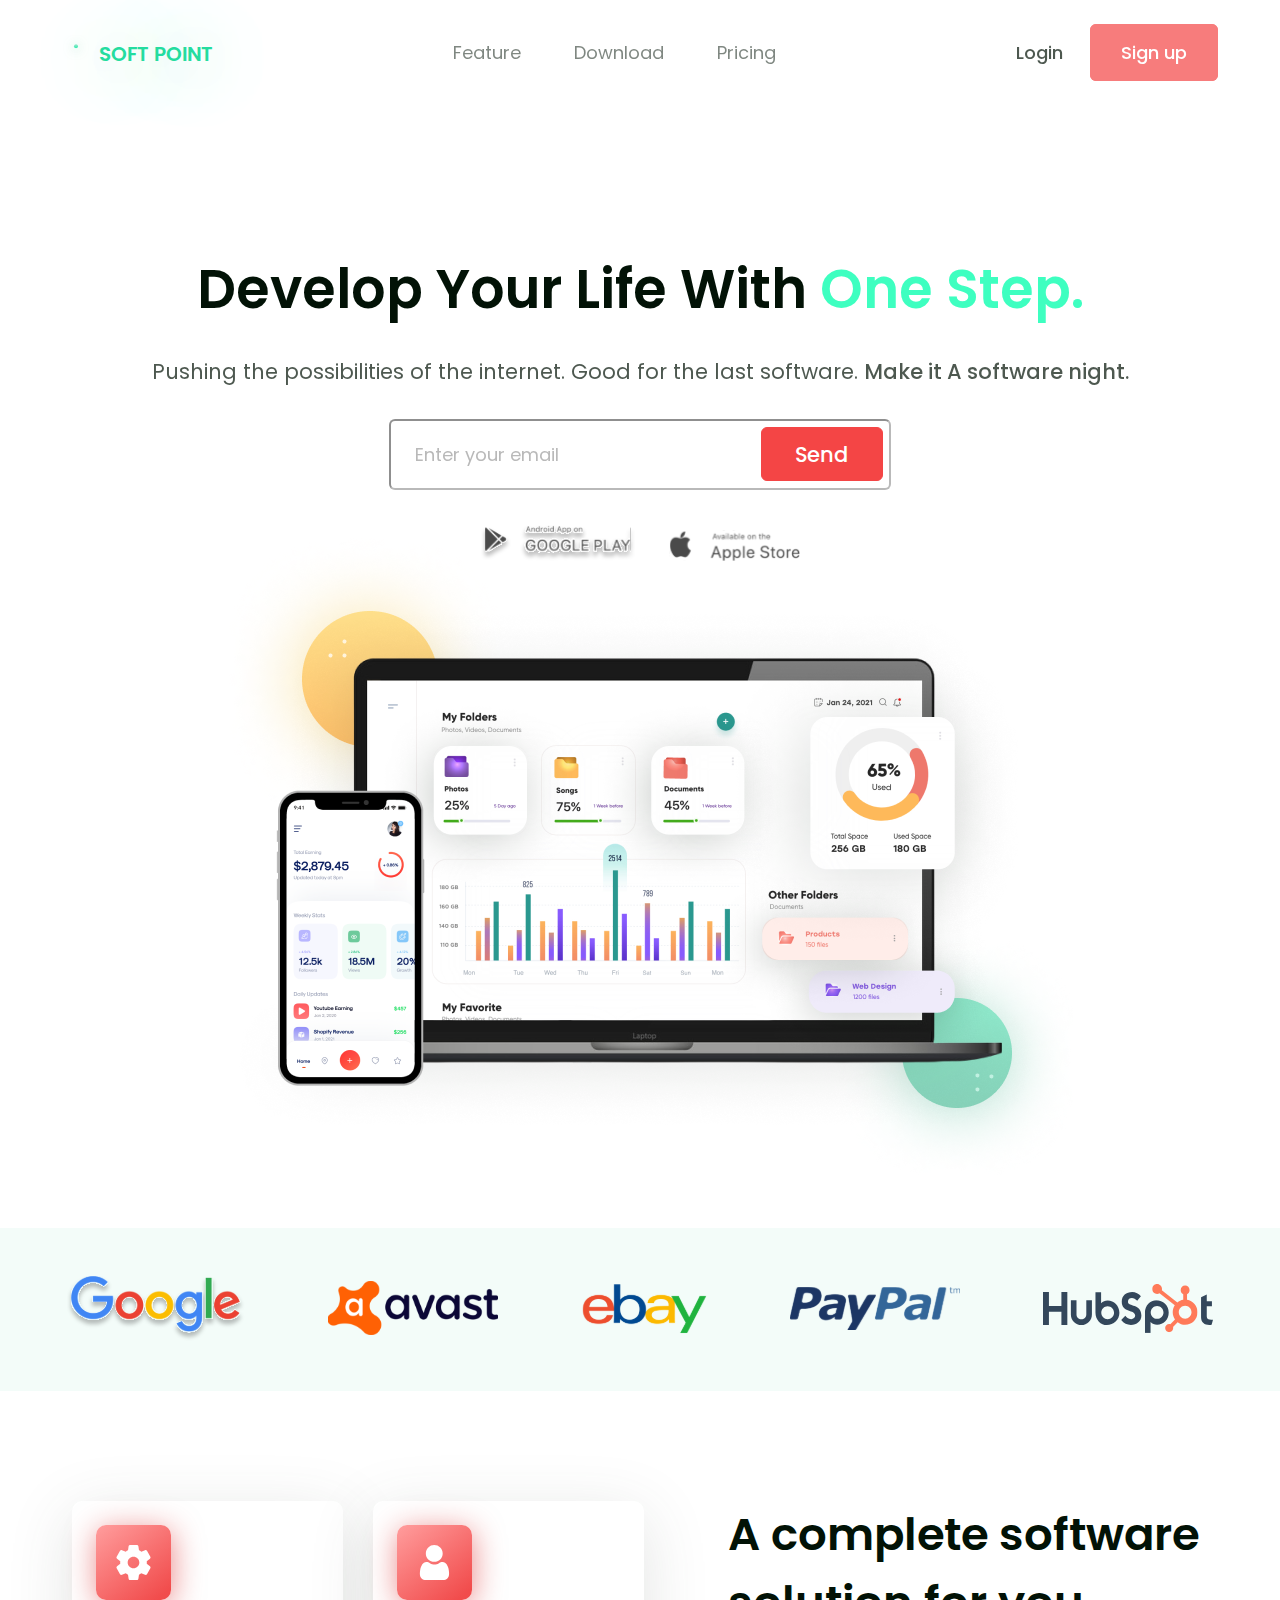
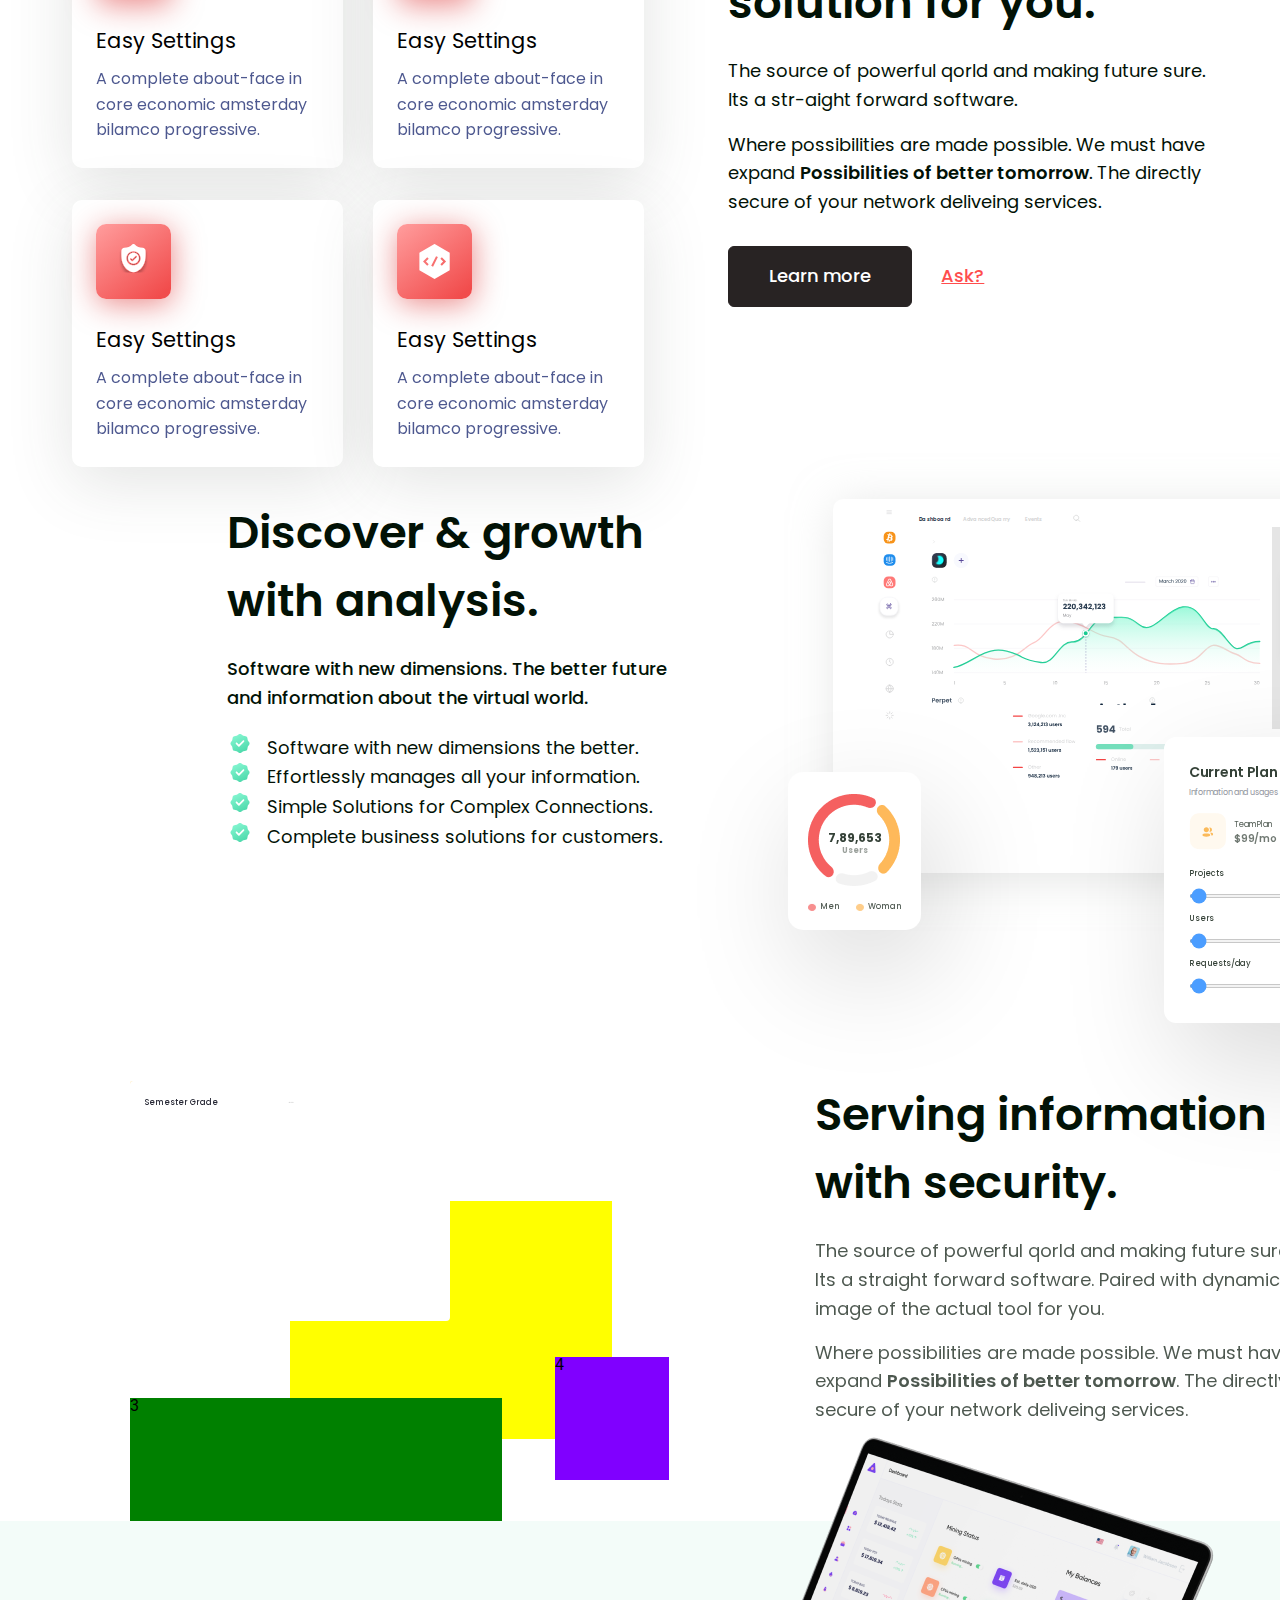
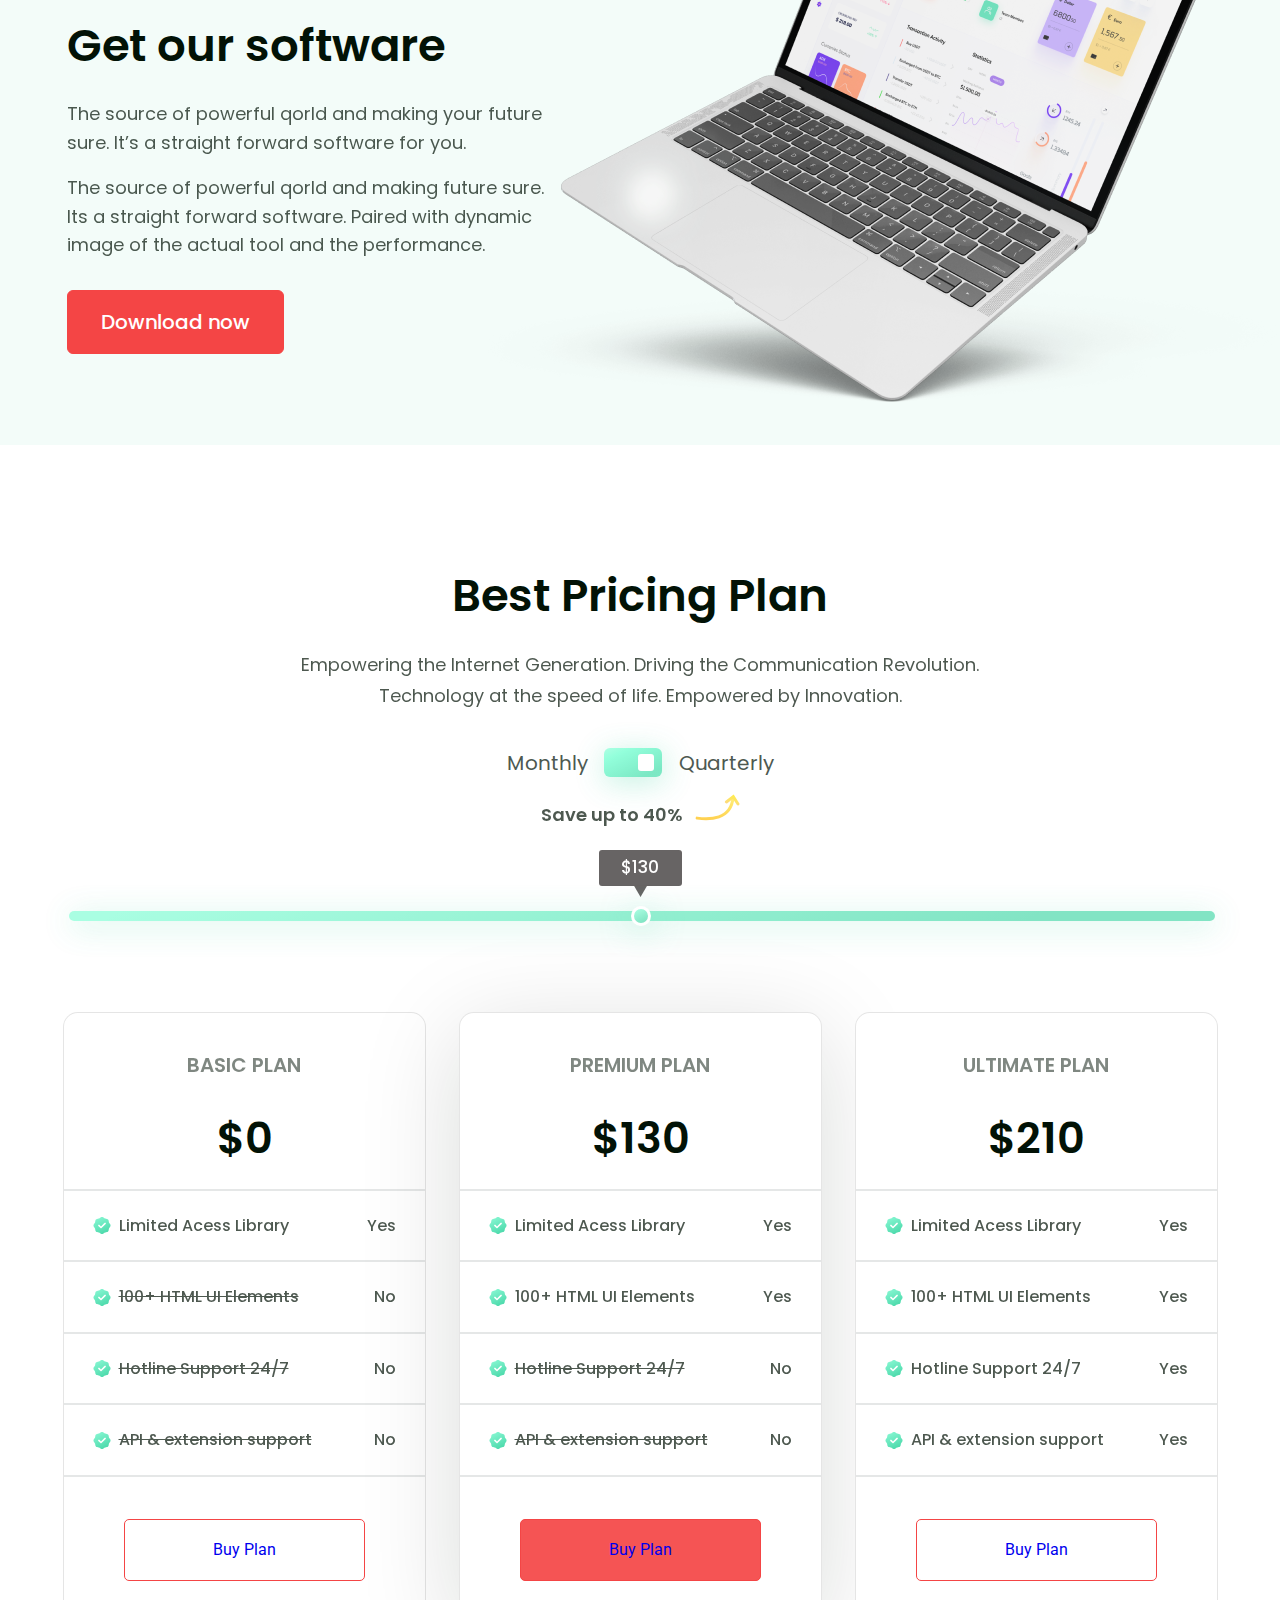
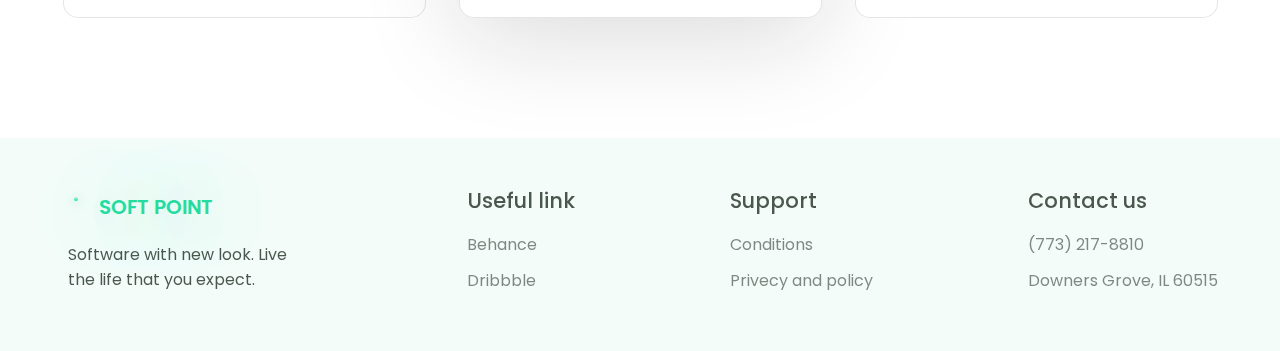
<file: index.html>
<!DOCTYPE html>
<html lang="en">

<head>
    <meta charset="UTF-8">
    <meta http-equiv="X-UA-Compatible" content="IE=edge">
    <meta name="viewport" content="width=device-width, initial-scale=1.0">
    <title>Soft-Point</title>
    <link rel="preconnect" href="https://fonts.googleapis.com">
    <link rel="preconnect" href="https://fonts.gstatic.com" crossorigin>
    <link
        href="https://fonts.googleapis.com/css2?family=Poppins:wght@400;500;600;700&family=Roboto:wght@400;700&display=swap"
        rel="stylesheet">
    <link rel="stylesheet" href="./scss/style.css">
</head>

<body>
    <div class="wrapper">
        <header>
            <div class="header-content center">
                <div class="logo">
                    <img src="./images/logo.svg" alt="logo">
                    <span>SOFT POINT</span>

                </div>
                <nav>
                    <ul class="menu">
                        <li><a href="#">Feature</a></li>
                        <li><a href="#">Download</a></li>
                        <li><a href="#">Pricing</a></li>
                        <li class="burger"><span>X</span></li>
                    </ul>
                </nav>
                <div class="login">
                    <a href="#" class="login">Login</a>
                    <a class="sign" href="#">Sign up</a>
                </div>
            </div>
        </header>
        <section>
            <div class="develop center1">
                <div class="develop-left">
                    <h1>Develop Your Life With <span class="one">One Step.</span></h1>
                    <p>Pushing the possibilities of the internet. Good for
                        the last software. <span class="two">Make it A software night.</span></p>
                    <form>
                        <input name="s" placeholder="Enter your email" type="text">
                        <button type="submit">Send</button>
                    </form>
                    <div class="google-apple">
                        <a class="google-left" href="#"><img src="./images/section-develop-google.svg" alt="google"></a>
                        <a class="apple-right" href="#"><img src="./images/section-develop-apple.svg" alt="apple"></a>
                    </div>
                </div>
                <div class="develop-right">

                    <img class="phone" src="./images/section2-phone.png" alt="">
                    <img class="laptop" src="./images/section2-laptop-image.png" alt="laptop">
                    <img class="eclipse-small-top" src="images/section2-eclipce-small-top.png" alt="eclipce-small-top">
                    <img class="corp" src="./images/section2-corp-phone.png" alt="corp">
                    <img class="eclipse-top" src="images/section2-eclipce-top.png" alt="eclipce-top">
                    <img class="eclipse-small-top2" src="images/section2-eclipce-small-top.png" alt="eclipce-small-top">

                    <img class="eclipse-bottom" src="images/secton2-llipse-bottom.png" alt="eclipce-bottom">
                    <img class="eclipse-small-top3" src="images/section2-eclipce-small-top.png" alt="eclipce-small-top">
                    <img class="eclipse-small-bottom" src="images/setion2-ellipse-small-bottom.png"
                        alt="eclipce-small-bottom">
                    <img class="eclipse-small-bottom1" src="images/setion2-ellipse-small-bottom.png"
                        alt="eclipce-small-bottom">
                    <img class="eclipse-small-bottom2" src="images/setion2-ellipse-small-bottom.png"
                        alt="eclipce-small-bottom">
                    <img class="eclipse-small-bottom3" src="images/setion2-ellipse-small-bottom.png"
                        alt="eclipce-small-bottom">



                </div>
            </div>
        </section>
        <section class="google-bg ">
            <ul class="google center3">
                <li><a href="#"><img src="./images/google-2015-logo-1.svg" alt="google"></a></li>
                <li><a href="#"><img src="./images/avast-software-logo-2016-1.svg" alt="avast"></a></li>
                <li><a href="#"><img src="./images/pngegg-1.svg" alt="ebay"></a></li>
                <li><a href="#"><img src="./images/paypal-logo-1.svg" alt="paypal"></a></li>
                <li><a href="#"><img src="./images/home-logo-1.svg" alt="hubstop"></a></li>
            </ul>

        </section>
        <section class="software center3">
            <div class="software-left">
                <div class="icon">
                    <div class="img">
                        <img src="./images/soft1.svg" alt="soft1" class="soft-icon">
                    </div>
                    <h3 class="icon-name">Easy Settings</h3>
                    <p class="icon-text">A complete about-face in
                        core economic amsterday bilamco progressive.</p>
                </div>
                <div class="icon">
                    <div class="img">
                        <img src="./images/soft2.svg" alt="soft2" class="soft-icon">
                    </div>
                    <h3 class="icon-name">Easy Settings</h3>
                    <p class="icon-text">A complete about-face in
                        core economic amsterday bilamco progressive.</p>
                </div>
                <div class="icon">
                    <div class="img">
                        <img src="./images/soft3.svg" alt="soft3" class="soft-icon">
                    </div>
                    <h3 class="icon-name">Easy Settings</h3>
                    <p class="icon-text">A complete about-face in
                        core economic amsterday bilamco progressive.</p>
                </div>
                <div class="icon">
                    <div class="img">
                        <img src="./images/soft4.svg" alt="soft4" class="soft-icon">
                    </div>
                    <h3 class="icon-name">Easy Settings</h3>
                    <p class="icon-text">A complete about-face in
                        core economic amsterday bilamco progressive.</p>
                </div>
            </div>
            <div class="software-right">
                <h3 class="title">A complete software solution for you.</h3>
                <p>The source of powerful qorld and making future sure. Its a str-aight forward software.</p>
                <br>
                <p>Where possibilities are made possible. We must have expand <span>Possibilities of better
                        tomorrow</span>. The
                    directly secure of your network deliveing services.</p>
                <div class="btn-soft">
                    <button class="btn1">Learn more</button>
                    <a href="#" class="ask">Ask?</a>
                </div>

            </div>
        </section>
        <section class="discover center-descover">
            <div class="discover-cont-left">
                <h3 class="cont-name">Discover & growth with analysis.</h3>
                <h4 class="descr">Software with new dimensions. The better future
                    and information about the virtual world.
                </h4>
                <ul class="desc-ul">
                    <li>Software with new dimensions the better.</li>
                    <li>Effortlessly manages all your information.</li>
                    <li>Simple Solutions for Complex Connections.</li>
                    <li>Complete business solutions for customers.</li>
                </ul>
            </div>
            <div class="discover-cont-right">
                <div class="one">
                    <img src="./images/discover-one-menu.svg" alt="menu">
                    <img src="./images/discover-one-2.svg" alt="one-2">
                    <img src="./images/discover-one-3.svg" alt="one-3">
                    <img src="./images/discover-one-4.svg" alt="one-4">
                    <img src="./images/discover-one-5svg.svg" alt="one-5">
                    <img src="./images/discover-one-6.svg" alt="one-6">
                    <img src="./images/discover-one-7.svg" alt="one-7">
                    <img src="./images/discover-one-8.svg" alt="one-8">
                    <img src="./images/discover-one-9.svg" alt="one-9">
                </div>
                <nav class="two">
                    <ul class="naw-left">
                        <li class="activ">Dashboard</li>
                        <li>Advanced Quarry</li>
                        <li>Events</li>
                        <li><img src="./images/search.svg" alt="search"></li>
                    </ul>
                    <ul class="naw-right">
                        <li>Bessie Cooper</li>
                        <li><img src="./images/discover-avatar.svg" alt="avatar"></li>
                        <li><img src="./images/discover-g.svg" alt="g"></li>
                        <li><img src="./images/discover-moon.svg" alt="night"></li>
                    </ul>

                </nav>
                <div class="three">
                    <img src="./images/discover-cont-right-three.svg" alt="three" class="three">
                    <!-- <img src="./images/discover-cont-right-three--.svg" alt="-">
                    <div class="three-one">
                        <img class="moon" src="./images/discover-cont-right-three-moon.svg" alt="moon">
                        <img class="plus" src="./images/discover-cont-right-three-plus.svg" alt="plus">
                    </div>
                    <div class="three-two">
                        <img src="./images/discover-cont-right-three-watch.svg" alt="watch">
                        <div class="three-two-right">
                            <img src="./images/discover-cont-right-three-line.svg" alt="line" class="line">
                            <div class="center">
                                <p>March 2020</p>
                                <img src="./images/discover-cont-right-three-calendar.svg" alt="calendar"
                                    class="calendar">
                                <img src="./images/discover-cont-right-three-point.svg" alt="point" class="point">
                            </div>
                        </div>
                    </div> -->
                </div>
                <div class="four aside-right">
                    <img src="./images/discover-cont-right-four-!.svg" alt="" class="yes">
                    <div class="four-two">
                        <img src="./images/discover-cont-right-four-link.svg" alt="link">
                        <p>Social Trading Platform</p>
                    </div>
                    <div class="four-content">
                        <div class="f-c">
                            <img src="./images/discover-cont-right-four-google.svg" alt="google">
                            <div class="p">
                                <p class="grey">Stock trading</p>
                                <p class="black">Google</p>
                            </div>
                        </div>
                        <!-- <br class="br"> -->
                        <div class="f-c">
                            <img src="./images/discover-cont-right-four-f.svg" alt="f">
                            <div class="p">
                                <p class="grey">Stock trading</p>
                                <p class="black">Foursquare</p>
                            </div>
                        </div>
                        <!-- <br> -->
                        <div class="f-c">
                            <img src="./images/discover-cont-right-four-k.svg" alt="k">
                            <div class="p">
                                <p class="grey">Stock trading</p>
                                <p class="black">Kickstarter</p>
                            </div>
                        </div>
                        <!-- <br> -->
                        <div class="f-c">
                            <img src="./images/discover-cont-right-four-talk.svg" alt="talk">
                            <div class="p">
                                <p class="grey">Stock trading</p>
                                <p class="black">Talk</p>
                            </div>
                        </div>
                    </div>

                </div>
                <div class="five">
                    <div class="five-circle">
                        <h4 id="five-circle">7,89,653</h4>
                        <p class="users">Users</p>
                    </div>
                    <div class="men-woman">
                        <div class="men">
                            <img src="./images/five-circle-men.png" alt="five-men">
                            <p>Men</p>
                        </div>
                        <div class="woman">
                            <img src="./images/five-circle-woman.png" alt="five-woman">
                            <p>Woman</p>
                        </div>
                    </div>
                </div>
                <div class="six">
                    <div class="current-plan">
                        <h3 class="title">Current Plan</h3>
                        <img src="./images/discover-current-title.svg" alt="menu">
                    </div>
                    <p class="information">Information and usages of your current plan</p>
                    <div class="team">
                        <img class="img" src="./images/discover-user.svg" alt="user">
                        <div class="team-plan">
                            <h4>Team Plan</h4>
                            <div class="team-price">$99/mo</div>
                        </div>
                        <img src="./images/discover-img-right.svg" alt="img-right" class="img-right">
                    </div>
                    <div class="projects">
                        <div class="info-current">
                            <h5>Projects</h5>
                            <p class="quantity">1/3</p>
                        </div>
                    </div>
                    <div class="current-slidercontainer">
                        <input type="range" class="range" min="0" max="100%" value="1">
                    </div>
                    <div class="projects">
                        <div class="info-current">
                            <h5>Users</h5>
                            <p class="quantity">1/5</p>
                        </div>
                    </div>
                    <div class="current-slidercontainer">
                        <input type="range" class="range" min="0" max="100%" value="1">
                    </div>
                    <div class="projects">
                        <div class="info-current">
                            <h5>Requests/day</h5>
                            <p class="quantity">7.5k/10k</p>
                        </div>
                    </div>
                    <div class="current-slidercontainer">
                        <input type="range" class="range" min="0" max="100%" value="1">
                    </div>
                </div>
            </div>
        </section>
        <section class="serving center-servin">
            <div class="charts">
                <div class="charts-one">
                    <div class="first-one">
                        <h5>Semester Grade</h5>
                        <img src="./images/serving-points.svg" alt="points">
                    </div>
                </div>
                <div class="charts-two">
                    2
                </div>
                <div class="charts-three">
                    3
                </div>
                <div class="charts-four">4</div>
                <!-- <div class="charts-five">5</div>
                <div class="charts-six">6

                </div>
                <div class="charts-seven">7</div> -->


            </div>
            <div class="serving-content-right">
                <h3 class="cont-name">Serving information with security.</h3>
                <p>The source of powerful qorld and making future sure. Its a straight forward software. Paired with
                    dynamic image of the actual tool for you.</p>
                <p>Where possibilities are made possible. We must have expand <span>Possibilities of better
                        tomorrow</span>. The directly secure of your network deliveing services.</p>
            </div>
        </section>
        <section class="get-software ">
            <div class="center-right">
                <div class="get-software-left ">
                    <h4>Get our software</h4>
                    <p>The source of powerful qorld and making your future sure. It’s a straight forward software for
                        you.
                    </p>
                    <br>
                    <p>
                        The source of powerful qorld and making future sure. Its a straight forward software. Paired
                        with dynamic image of the actual tool and the performance.</p>
                    <button class="btn btn-prymary">Download now</button>
                </div>
                <div class="get-software-right">
                    <img src="./images/get-software.png" alt="get-software">
                </div>
            </div>
        </section>
        <section class="best ">
            <h4 class="best-pricing">Best Pricing Plan</h4>
            <p>Empowering the Internet Generation. Driving the Communication Revolution. Technology at the speed of
                life. Empowered by Innovation.</p>
            <div class="radio">
                <h5>Monthly</h5>
                <label class="switch">
                    <input type="checkbox">
                    <span class="slider"></span>
                </label>
                <h5>Quarterly</h5>
            </div>
            <div class="save-up">Save up to 40% <img src="./images/best.svg" alt=""></div>
            <div class="slidecontainer">
                <p class="price">
                    $130
                    <span></span>
                </p>
                <input type="range" min="1" max="1000" value="500" class="slider" step="1">
            </div>
        </section>
        <section class="section-cards">
            <div class="cards center">
                <div class="card card-one">
                    <h4>BASIC PLAN</h4>
                    <h5>$0</h5>
                    <ul class="info-card">
                        <hr>
                        <li class="info">
                            <img src="./images/section 9 circle.svg" alt="circle">
                            <p class="one-p">Limited Acess Library</p>
                            <p class="yes-no">Yes</p>
                        </li>
                        <hr>
                        <li class="info">
                            <img src="./images/section 9 circle.svg" alt="circle">
                            <p class="one-p line_through">100+ HTML UI Elements</p>
                            <p class="yes-no">No</p>
                        </li>
                        <hr>
                        <li class="info">
                            <img src="./images/section 9 circle.svg" alt="circle">
                            <p class="one-p line_through">Hotline Support 24/7</p>
                            <p class="yes-no">No</p>
                        </li>
                        <hr>
                        <li class="info">
                            <img src="./images/section 9 circle.svg" alt="circle">
                            <p class="one-p line_through">API & extension support</p>
                            <p class="yes-no">No
                        </li>
                        <hr>
                    </ul>
                    <a href="#" class="buy-plan">Buy Plan</a>
                </div>


                <div class="card card-two">
                    <h4>PREMIUM PLAN</h4>
                    <h5>$130</h5>

                    <ul class="info-card">
                        <hr>
                        <li class="info">
                            <img src="./images/section 9 circle.svg" alt="circle">
                            <p class="one-p">Limited Acess Library</p>
                            <p class="yes-no">Yes</p>
                        </li>
                        <hr>
                        <li class="info">
                            <img src="./images/section 9 circle.svg" alt="circle">
                            <p class="one-p">100+ HTML UI Elements</p>
                            <p class="yes-no">Yes</p>
                        </li>
                        <hr>
                        <li class="info">
                            <img src="./images/section 9 circle.svg" alt="circle">
                            <p class="one-p line_through">Hotline Support 24/7</p>
                            <p class="yes-no">No</p>
                        </li>
                        <hr>
                        <li class="info">
                            <img src="./images/section 9 circle.svg" alt="circle">
                            <p class="one-p line_through">API & extension support</p>
                            <p class="yes-no">No
                        </li>
                        <hr>
                    </ul>
                    <a href="#" class="buy-plan button-red">Buy Plan</a>
                </div>
                <div class="card card-three">
                    <h4>ULTIMATE PLAN</h4>
                    <h5>$210</h5>

                    <ul class="info-card">
                        <hr>
                        <li class="info">
                            <img src="./images/section 9 circle.svg" alt="circle">
                            <p class="one-p">Limited Acess Library</p>
                            <p class="yes-no">Yes</p>
                        </li>
                        <hr>
                        <li class="info">
                            <img src="./images/section 9 circle.svg" alt="circle">
                            <p class="one-p">100+ HTML UI Elements</p>
                            <p class="yes-no">Yes</p>
                        </li>
                        <hr>
                        <li class="info">
                            <img src="./images/section 9 circle.svg" alt="circle">
                            <p class="one-p">Hotline Support 24/7</p>
                            <p class="yes-no">Yes</p>
                        </li>
                        <hr>
                        <li class="info">
                            <img src="./images/section 9 circle.svg" alt="circle">
                            <p class="one-p">API & extension support</p>
                            <p class="yes-no">Yes
                        </li>
                        <hr>
                    </ul>
                    <a href="#" class="buy-plan">Buy Plan</a>
                </div>
            </div>
        </section>
        <footer>
            <nav class="footer-menu center">
                <div class="logo">
                    <div class="bottom">
                        <img src="./images/logo.svg" alt="logo">
                        <span>SOFT POINT</span>
                    </div>
                    <p>
                        Software with new look. Live the life that you expect.
                    </p>
                </div>
                <ul>
                    <li>Useful link</li>
                    <li><a href="#">Behance</a></li>
                    <li><a href="#">Dribbble</a></li>
                </ul>
                <ul>
                    <li>Support</li>
                    <li><a href="#">Conditions</a></li>
                    <li><a href="#">Privecy and policy</a></li>
                </ul>
                <ul>
                    <li>Contact us</li>
                    <li><a href="tel: +3757732178810">(773) 217-8810</a></li>
                    <li><a href="https://maps.google.com/?ll=latitude,longitude">Downers Grove, IL 60515</a></li>

                </ul>

            </nav>

        </footer>
    </div>
    <script src="https://ajax.googleapis.com/ajax/libs/jquery/3.6.0/jquery.min.js"></script>
    <script src="./js/jQuery.js"></script>
</body>

</html>
</file>
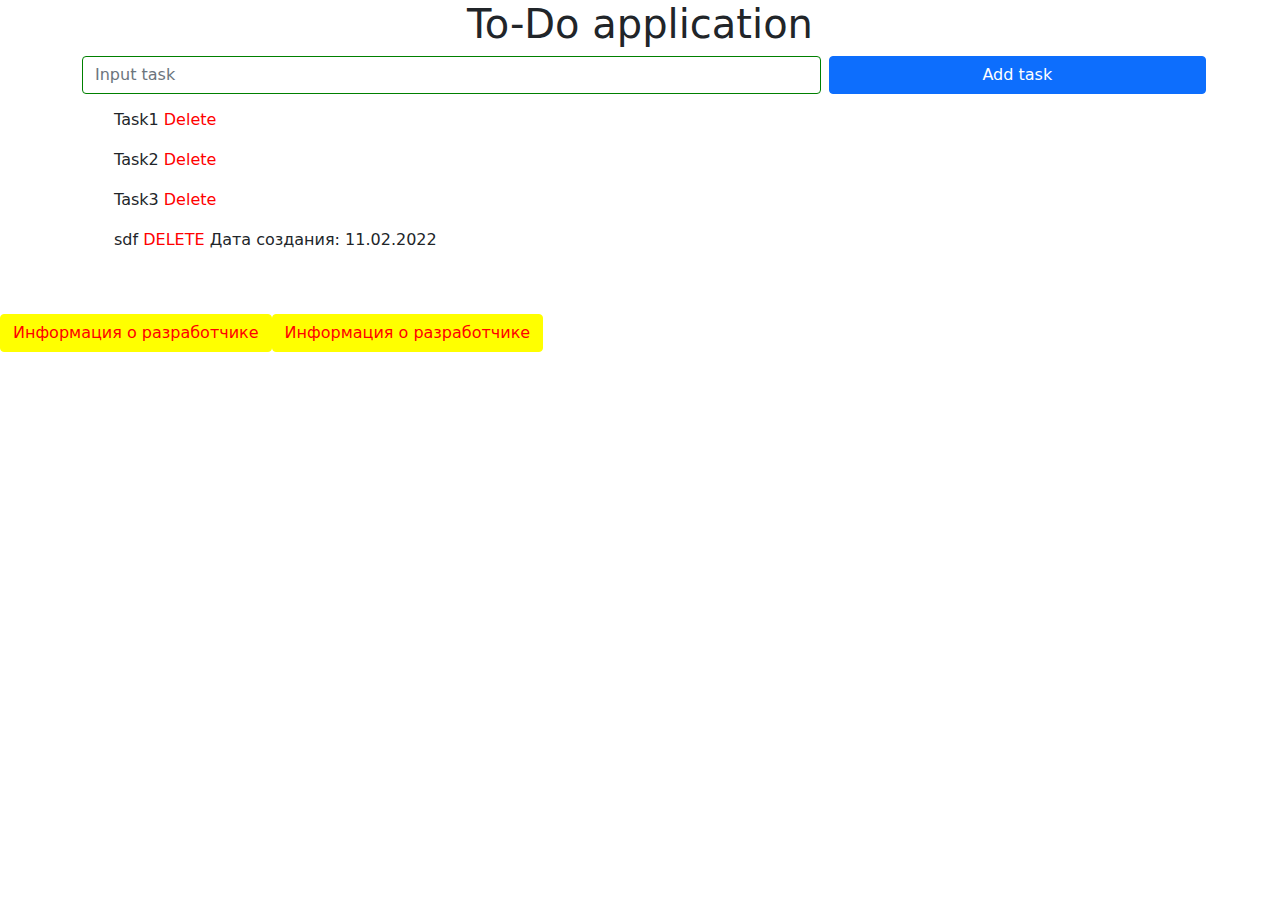
<file: images/To-Do app.html>
<!DOCTYPE html>
<!-- saved from url=(0068)file:///C:/Users/User/Desktop/JS/lesson11/practice11_todo/index.html -->
<html lang="en"><head><meta http-equiv="Content-Type" content="text/html; charset=UTF-8">
    
    <meta name="viewport" content="width=device-width, initial-scale=1.0">
    <title>To-Do app</title>
    <link href="./To-Do app_files/bootstrap.min.css" rel="stylesheet" integrity="sha384-+0n0xVW2eSR5OomGNYDnhzAbDsOXxcvSN1TPprVMTNDbiYZCxYbOOl7+AMvyTG2x" crossorigin="anonymous">
    <link rel="stylesheet" href="./To-Do app_files/style.css">
</head>

<body>
    <h1 class="text-center">To-Do application</h1>

    <div class="container">
        <div class="row g-3">
            <div class="col-8">
                <input type="text" class="form-control" id="inputTask" placeholder="Input task" style="border-color: green;">
                <span class="span"></span>
            </div>
            <button class="btn btn-primary col-4" id="btn-add">Add task</button>
        </div>

        <ul class="row g-3" id="list">
            <li>Task1 <span>Delete</span></li>
            <li>Task2 <span>Delete</span></li>
            <li>Task3 <span>Delete</span></li>

        <li>sdf<span> DELETE </span><p style="display: inline-block;"> Дата создания: 11.02.2022</p></li></ul>

    </div>

    <script src="./To-Do app_files/script.js.Без названия"></script><button class="btn btn-primary col-4 info-dev" style="color: red; width: auto; background-color: yellow; border: 1px solid yellow; margin-top: 30px;">Информация о разработчике</button>


</body></html>
</file>
<file: images/To-Do app_files/style.css>
ul{
    list-style-type: none;
}

span{
    color: red;
    cursor: pointer;
   /*  border: 1px solid red; */
}

#list li:first-child{
    margin-top: 30px;
}
</file>
<file: scss/style.css>
@charset "UTF-8";
/* http://meyerweb.com/eric/tools/css/reset/ 
   v2.0 | 20110126
   License: none (public domain)
*/
html,
body,
div,
span,
applet,
object,
iframe,
h1,
h2,
h3,
h4,
h5,
h6,
p,
blockquote,
pre,
a,
abbr,
acronym,
address,
big,
cite,
code,
del,
dfn,
em,
img,
ins,
kbd,
q,
s,
samp,
small,
strike,
strong,
sub,
sup,
tt,
var,
b,
u,
i,
center,
dl,
dt,
dd,
ol,
ul,
li,
fieldset,
form,
label,
legend,
table,
caption,
tbody,
tfoot,
thead,
tr,
th,
td,
article,
aside,
canvas,
details,
embed,
figure,
figcaption,
footer,
header,
hgroup,
menu,
nav,
output,
ruby,
section,
summary,
time,
mark,
audio,
video {
  margin: 0;
  padding: 0;
  border: 0;
  font-size: 100%;
  font: inherit;
  vertical-align: baseline;
}

/* HTML5 display-role reset for older browsers */
article,
aside,
details,
figcaption,
figure,
footer,
header,
hgroup,
menu,
nav,
section {
  display: block;
}

body {
  line-height: 1;
}

ol,
ul {
  list-style: none;
}

blockquote,
q {
  quotes: none;
}

blockquote:before,
blockquote:after,
q:before,
q:after {
  content: "";
  content: none;
}

table {
  border-collapse: collapse;
  border-spacing: 0;
}

header {
  height: 57px;
  margin-top: 35px;
  margin-bottom: 110px;
}

header .header-content {
  display: -webkit-box;
  display: -ms-flexbox;
  display: flex;
  -webkit-box-pack: justify;
      -ms-flex-pack: justify;
          justify-content: space-between;
  -webkit-box-align: center;
      -ms-flex-align: center;
          align-items: center;
}

header .header-content .logo img {
  width: 26px;
  height: 26px;
  margin-right: 6px;
}

header .header-content .logo span {
  font-family: "Poppins";
  font-weight: 600;
  font-size: 20px;
  line-height: 30px;
  color: #24dc9f;
  text-shadow: 0px 4px 70px rgba(155, 215, 195, 0.8);
}

header .header-content nav .menu {
  display: -webkit-box;
  display: -ms-flexbox;
  display: flex;
}

header .header-content nav .menu .burger {
  display: none;
}

header .header-content nav .menu li {
  padding-right: 53px;
}

header .header-content nav .menu li a {
  text-decoration: none;
  font-family: "Poppins";
  font-size: 18px;
  line-height: 27px;
  color: #021206;
  opacity: 0.5;
  -webkit-transition: 0.5s ease-out;
  transition: 0.5s ease-out;
}

header .header-content nav .menu li a:hover {
  color: #f44545;
}

header .header-content nav .menu li:nth-child(3) {
  padding-right: 0;
}

header .header-content .login:first-child {
  padding-right: 23px;
}

header .header-content .login a {
  text-decoration: none;
  font-family: "Poppins";
  font-weight: 500;
  font-size: 18px;
  line-height: 27px;
  color: #021206;
  opacity: 0.7;
  -webkit-transition: 0.5s ease-out;
  transition: 0.5s ease-out;
}

header .header-content .login a:hover {
  color: #f44545;
}

header .header-content .login .sign {
  font-family: Poppins;
  font-weight: 500;
  font-size: 18px;
  line-height: 27px;
  color: #ffffff;
  padding: 15px 30px;
  background-color: #f44545;
  border: 1px solid #f44545;
  border-radius: 6px;
  -webkit-transition: 0.5s ease-out;
  transition: 0.5s ease-out;
  -webkit-box-sizing: border-box;
          box-sizing: border-box;
}

header .header-content .login .sign:hover {
  color: #f44545;
  background-color: #ffffff;
  border: 1px solid #f44545;
  -webkit-box-sizing: border-box;
          box-sizing: border-box;
}

@media screen and (max-width: 1200px) {
  .wrapper .center {
    max-width: 95%;
    width: auto;
  }
}

@media screen and (max-width: 800px) {
  header .header-content nav .menu {
    display: none;
  }
}

@media screen and (max-width: 425px) {
  .header-content {
    -webkit-box-orient: vertical;
    -webkit-box-direction: normal;
        -ms-flex-direction: column;
            flex-direction: column;
  }
  .header-content .login {
    margin-top: 35px;
  }
}

body {
  font-family: "Poppins", sans-serif;
  font-family: "Roboto", sans-serif;
}

.wrapper {
  width: 100%;
  max-width: 1600px;
  margin: 0 auto;
}

.wrapper .center {
  width: 100%;
  max-width: 1155px;
  margin: 0 auto;
}

.wrapper .center1 {
  width: 100%;
  max-width: 1321px;
  margin: 0 auto;
}

.wrapper .center3 {
  width: 100%;
  max-width: 1216px;
  margin: 0px 227px 0px 157px;
}

.wrapper .center-right {
  width: 100%;
  max-width: 1240px;
  margin: 0px 122px 0px 228px;
}

.wrapper .center-descover {
  width: 100%;
  max-width: 1203px;
  margin: 0 170px 208px 227px;
}

.wrapper .center-servin {
  width: 100px;
  margin-left: 130px;
}

.wrapper .develop {
  display: -webkit-box;
  display: -ms-flexbox;
  display: flex;
  -webkit-box-pack: justify;
      -ms-flex-pack: justify;
          justify-content: space-between;
  height: 496px;
  margin-bottom: 110px;
}

.wrapper .develop .develop-left {
  display: -webkit-box;
  display: -ms-flexbox;
  display: flex;
  -webkit-box-orient: vertical;
  -webkit-box-direction: normal;
      -ms-flex-direction: column;
          flex-direction: column;
  margin-top: 47px;
  -ms-flex-preferred-size: 510px;
      flex-basis: 510px;
  margin-left: 70px;
}

.wrapper .develop .develop-left h1 {
  font-family: Poppins;
  font-weight: 600;
  font-size: 54px;
  line-height: 81px;
  color: #021206;
  margin-bottom: 25px;
}

.wrapper .develop .develop-left .one {
  color: #3effc0;
}

.wrapper .develop .develop-left p {
  font-family: Poppins;
  font-size: 21px;
  line-height: 160%;
  color: #021206;
  opacity: 0.7;
  margin-bottom: 30px;
}

.wrapper .develop .develop-left p .two {
  font-weight: 500;
}

.wrapper .develop .develop-left form {
  margin-bottom: 35px;
}

.wrapper .develop .develop-left form input {
  font-family: Poppins;
  font-size: 18px;
  line-height: 27px;
  color: #021206;
  opacity: 0.5;
  width: 472px;
  height: 65px;
  background: #ffffff;
  border-radius: 6px;
  background-color: drop-shadow(-5px 5px 45px rgba(2, 18, 6, 0.15));
  position: relative;
  padding-left: 24px;
}

.wrapper .develop .develop-left form button {
  font-family: Poppins;
  font-style: normal;
  font-weight: 500;
  font-size: 21px;
  line-height: 31px;
  color: #ffffff;
  padding: 11px 33px 10px;
  background-color: #f44545;
  border: solid 1px #f44545;
  border-radius: 6px;
  position: absolute;
  margin-left: -130px;
  margin-top: 8px;
  -webkit-box-sizing: border-box;
          box-sizing: border-box;
}

.wrapper .develop .develop-left .google-apple .google-left {
  margin-right: 30px;
}

.wrapper .develop .develop-right {
  display: -ms-grid;
  display: grid;
  -ms-grid-columns: auto auto auto;
      grid-template-columns: auto auto auto;
  -ms-grid-rows: auto auto auto auto;
      grid-template-rows: auto auto auto auto;
  -webkit-box-flex: 1;
      -ms-flex: 1 1 447px;
          flex: 1 1 447px;
}

.wrapper .develop .develop-right .laptop {
  margin-top: -29px;
  margin-left: -227px;
}

.wrapper .develop .develop-right .phone {
  margin-left: 77px;
  margin-top: 185px;
  z-index: 2;
}

.wrapper .develop .develop-right .corp {
  margin-left: 68px;
  margin-top: -366px;
  z-index: 3;
}

.wrapper .develop .develop-right .eclipse-top {
  margin-top: -624px;
  margin-left: -207px;
  z-index: -1;
}

.wrapper .develop .develop-right .eclipse-small-top {
  margin-top: 25px;
  margin-left: -730px;
}

.wrapper .develop .develop-right .eclipse-small-top2 {
  margin-top: -503px;
  margin-left: -730px;
}

.wrapper .develop .develop-right .eclipse-small-top3 {
  margin-top: -503px;
  margin-left: -97px;
}

.wrapper .develop .develop-right .eclipse-bottom {
  margin-right: -721px;
  margin-left: 624px;
  margin-top: -224px;
  z-index: -1;
}

.wrapper .develop .develop-right .eclipse-small-bottom {
  margin-top: -83px;
  margin-left: -97px;
}

.wrapper .develop .develop-right .eclipse-small-bottom1 {
  margin-top: 0;
  margin-left: 0;
  opacity: 0;
}

.wrapper .develop .develop-right .eclipse-small-bottom2 {
  margin-top: -108px;
  margin-left: 564px;
}

.wrapper .develop .develop-right .eclipse-small-bottom3 {
  margin-top: -95px;
  margin-left: -97px;
}

.wrapper .software {
  display: -webkit-box;
  display: -ms-flexbox;
  display: flex;
  margin-bottom: 110px;
}

.wrapper .software .software-left {
  display: -webkit-box;
  display: -ms-flexbox;
  display: flex;
  -ms-flex-wrap: wrap;
      flex-wrap: wrap;
  margin-right: 74px;
  width: 612px;
}

.wrapper .software .software-left .icon {
  background: #ffffff;
  -webkit-box-shadow: 0px 15px 65px rgba(65, 77, 68, 0.15);
          box-shadow: 0px 15px 65px rgba(65, 77, 68, 0.15);
  border-radius: 10px;
  margin-bottom: 32px;
  margin-right: 30px;
  padding: 24px;
}

.wrapper .software .software-left .icon .img {
  display: -webkit-box;
  display: -ms-flexbox;
  display: flex;
  -webkit-box-pack: center;
      -ms-flex-pack: center;
          justify-content: center;
  -webkit-box-align: center;
      -ms-flex-align: center;
          align-items: center;
  width: 75px;
  height: 75px;
  background: 75px/75px linear-gradient(141.58deg, #ff9a9a 3.63%, #f14c4c 91.45%);
  mix-blend-mode: normal;
  -webkit-box-shadow: 1px 5px 30px rgba(215, 21, 21, 0.5);
          box-shadow: 1px 5px 30px rgba(215, 21, 21, 0.5);
  border-radius: 10px;
}

.wrapper .software .software-left .icon .img img {
  width: 35px;
  height: 35px;
}

.wrapper .software .software-left .icon h3 {
  height: 32px;
  font-family: "Poppins";
  font-style: normal;
  font-size: 21px;
  line-height: 32px;
  margin: 25px 0 9px;
}

.wrapper .software .software-left .icon p {
  font-family: "Poppins";
  font-style: normal;
  font-weight: 400;
  font-size: 16px;
  line-height: 160%;
  color: #021260;
  opacity: 0.7;
  width: 223px;
  height: 78px;
}

.wrapper .software .software-right {
  width: 548px;
  height: 405px;
  margin-top: 105px;
}

.wrapper .software .software-right .title {
  font-family: "Poppins";
  font-weight: 600;
  font-size: 45px;
  line-height: 68px;
  color: #021206;
  margin-bottom: 20px;
}

.wrapper .software .software-right p {
  font-family: "Poppins";
  font-weight: 400;
  font-size: 18px;
  line-height: 160%;
  color: #021206;
}

.wrapper .software .software-right p span {
  font-weight: 600;
}

.wrapper .software .software-right .btn-soft {
  margin-top: 29px;
}

.wrapper .software .software-right .btn-soft .btn1 {
  font-family: "Poppins";
  font-weight: 500;
  font-size: 18px;
  line-height: 160%;
  color: #fff;
  padding: 15px 40px;
  background-color: #282323;
  border: 1px solid #282323;
  border-radius: 6px;
  margin-right: 25px;
  cursor: pointer;
  -webkit-transition: 0.5s ease-in;
  transition: 0.5s ease-in;
}

.wrapper .software .software-right .btn-soft .btn1:hover {
  background-color: white;
  color: #282323;
}

.wrapper .software .software-right .btn-soft .ask {
  font-family: "Poppins";
  font-weight: 500;
  font-size: 18px;
  line-height: 160%;
  color: #ff4d4d;
  -webkit-transition: 0.5s ease-in;
  transition: 0.5s ease-in;
}

.wrapper .software .software-right .btn-soft .ask:hover {
  color: #021206;
}

.wrapper .discover {
  display: -webkit-box;
  display: -ms-flexbox;
  display: flex;
  -webkit-box-pack: justify;
      -ms-flex-pack: justify;
          justify-content: space-between;
}

.wrapper .discover .discover-cont-left {
  width: 524px;
}

.wrapper .discover .discover-cont-left .cont-name {
  font-family: "Poppins";
  font-style: normal;
  font-weight: 600;
  font-size: 45px;
  line-height: 68px;
  color: #021206;
  margin-bottom: 20px;
}

.wrapper .discover .discover-cont-left .descr {
  font-family: "Poppins";
  font-style: normal;
  font-weight: 500;
  font-size: 18px;
  line-height: 160%;
  color: #021206;
  padding-bottom: 20px;
  width: 448px;
}

.wrapper .discover .discover-cont-left .desc-ul > li {
  font-family: "Poppins";
  font-style: normal;
  font-weight: 400;
  font-size: 18px;
  line-height: 160%;
  color: #021206;
  list-style-image: url("../images/discover-ul-img.svg");
  padding-left: 10px;
  margin-left: 30px;
}

.wrapper .discover .discover-cont-right {
  display: -ms-grid;
  display: grid;
  -ms-grid-rows: 28px (auto)[4];
      grid-template-rows: 28px repeat(4, auto);
  -ms-grid-columns: (1fr)[7];
      grid-template-columns: repeat(7, 1fr);
  width: 597px;
  -webkit-box-shadow: 3px 6px 44px rgba(204, 206, 204, 0.5);
          box-shadow: 3px 6px 44px rgba(204, 206, 204, 0.5);
  border-radius: 10px;
  position: relative;
}

.wrapper .discover .discover-cont-right .one {
  -ms-grid-column: 2;
  grid-column: 2;
  -ms-grid-row: 1;
  -ms-grid-row-span: 2;
  grid-row: 1/3;
  width: 27px;
  display: -webkit-box;
  display: -ms-flexbox;
  display: flex;
  -webkit-box-orient: vertical;
  -webkit-box-direction: normal;
      -ms-flex-direction: column;
          flex-direction: column;
  -webkit-box-pack: center;
      -ms-flex-pack: center;
          justify-content: center;
  -ms-flex-item-align: center;
      align-self: center;
}

.wrapper .discover .discover-cont-right .one :first-child {
  margin: 10px 0 10px 0;
  width: 7px;
  height: 7px;
  -ms-flex-item-align: center;
      -ms-grid-row-align: center;
      align-self: center;
}

.wrapper .discover .discover-cont-right .one :nth-child(2), .wrapper .discover .discover-cont-right .one :nth-child(3), .wrapper .discover .discover-cont-right .one :nth-child(4) {
  margin: 5px 7px;
}

.wrapper .discover .discover-cont-right .one :nth-child(7), .wrapper .discover .discover-cont-right .one :nth-child(8), .wrapper .discover .discover-cont-right .one :nth-child(9) {
  width: 27px;
  height: 27px;
}

.wrapper .discover .discover-cont-right .two {
  -ms-grid-column: 3;
  -ms-grid-column-span: 4;
  grid-column: 3/7;
  -ms-grid-row: 1;
  grid-row: 1;
  width: 462px;
  height: 28px;
  display: -webkit-box;
  display: -ms-flexbox;
  display: flex;
  -webkit-box-pack: justify;
      -ms-flex-pack: justify;
          justify-content: space-between;
  -webkit-box-align: center;
      -ms-flex-align: center;
          align-items: center;
  margin: 7px 0 7px 0;
  margin-bottom: 1px;
}

.wrapper .discover .discover-cont-right .two .naw-left {
  display: -webkit-box;
  display: -ms-flexbox;
  display: flex;
  -webkit-box-pack: justify;
      -ms-flex-pack: justify;
          justify-content: space-between;
  -webkit-box-align: center;
      -ms-flex-align: center;
          align-items: center;
  font-family: "Poppins";
  font-style: normal;
  font-weight: 600;
  font-size: 5px;
  line-height: 8px;
  color: #D0D1D2;
  width: 162px;
}

.wrapper .discover .discover-cont-right .two .naw-left .activ {
  color: #11263C;
}

.wrapper .discover .discover-cont-right .two .naw-left :nth-child(2) {
  width: 49px;
}

.wrapper .discover .discover-cont-right .two .naw-left :nth-last-child(n+2) {
  margin-right: 13px;
}

.wrapper .discover .discover-cont-right .two .naw-left :nth-child(4) {
  margin-left: auto;
}

.wrapper .discover .discover-cont-right .two .naw-right {
  display: -webkit-box;
  display: -ms-flexbox;
  display: flex;
  -webkit-box-pack: justify;
      -ms-flex-pack: justify;
          justify-content: space-between;
  -webkit-box-align: center;
      -ms-flex-align: center;
          align-items: center;
  font-family: "Poppins";
  font-style: normal;
  font-weight: 500;
  font-size: 6px;
  line-height: 9px;
  color: #11263C;
  width: 95px;
}

.wrapper .discover .discover-cont-right .two .naw-right :nth-child(2) {
  margin-left: 7px;
}

.wrapper .discover .discover-cont-right .two .naw-right :nth-child(2) > img {
  width: 17px;
  height: 17px;
}

.wrapper .discover .discover-cont-right .two .naw-right :nth-child(3) {
  margin-left: 5px;
}

.wrapper .discover .discover-cont-right .two .naw-right :nth-child(4) {
  margin-left: auto;
}

.wrapper .discover .discover-cont-right .three {
  -ms-grid-row: 2;
  -ms-grid-row-span: 2;
  grid-row: 2/4;
  -ms-grid-column: 3;
  -ms-grid-column-span: 3;
  grid-column: 3/6;
  width: 353px;
  height: 278px;
}

.wrapper .discover .discover-cont-right .aside-right {
  -ms-grid-row: 2;
  grid-row: 2;
  -ms-grid-column: 6;
  grid-column: 6;
}

.wrapper .discover .discover-cont-right .four {
  padding: 12px auto auto 12px;
  background: #E5E5E5;
}

.wrapper .discover .discover-cont-right .four .yes {
  margin: 12px auto 0 12px;
}

.wrapper .discover .discover-cont-right .four .four-two {
  display: -webkit-box;
  display: -ms-flexbox;
  display: flex;
  margin: 0 0 12px 12px;
}

.wrapper .discover .discover-cont-right .four .four-two > img {
  margin-right: 3px;
}

.wrapper .discover .discover-cont-right .four .four-two > p {
  font-family: "Poppins";
  font-style: normal;
  font-weight: 400;
  font-size: 5px;
  line-height: 7px;
  color: rgba(66, 47, 138, 0.87);
}

.wrapper .discover .discover-cont-right .four .four-content {
  background: #ffffff;
  border-radius: 7px;
  -webkit-box-shadow: 0px 3px 12px rgba(50, 50, 71, 0.06);
          box-shadow: 0px 3px 12px rgba(50, 50, 71, 0.06);
  width: 85px;
  height: 93px;
  margin-left: 12px;
}

.wrapper .discover .discover-cont-right .four .four-content br {
  width: 54px;
  height: 0px;
  border: 1px solid #ECE9F1;
  -webkit-transform: rotate(0.38deg);
          transform: rotate(0.38deg);
}

.wrapper .discover .discover-cont-right .four .four-content .f-c {
  display: -webkit-box;
  display: -ms-flexbox;
  display: flex;
  width: 85px;
  height: 16px;
  padding: 4px;
}

.wrapper .discover .discover-cont-right .four .four-content .f-c > img {
  margin-right: 11px;
  width: 16px;
  height: 16px;
}

.wrapper .discover .discover-cont-right .four .four-content .f-c .p > p {
  font-family: "Poppins";
  font-style: normal;
  font-weight: 400;
  font-size: 5px;
  line-height: 7px;
  color: #D0D1D2;
}

.wrapper .discover .discover-cont-right .four .four-content .f-c .p .black {
  font-weight: 600;
  color: #11263C;
}

.wrapper .discover .discover-cont-right .five {
  -ms-grid-column: 1;
  -ms-grid-column-span: 3;
  grid-column: 1/4;
  -ms-grid-row: 4;
  -ms-grid-row-span: 1;
  grid-row: 4/5;
  display: -webkit-box;
  display: -ms-flexbox;
  display: flex;
  -webkit-box-orient: vertical;
  -webkit-box-direction: normal;
      -ms-flex-direction: column;
          flex-direction: column;
  -webkit-box-align: center;
      -ms-flex-align: center;
          align-items: center;
  -webkit-box-pack: center;
      -ms-flex-pack: center;
          justify-content: center;
  width: 133px;
  height: 158px;
  -webkit-box-shadow: 14px 40px 116px rgba(0, 0, 0, 0.15);
          box-shadow: 14px 40px 116px rgba(0, 0, 0, 0.15);
  border-radius: 15px;
  background: url("../images/five-circle-red.png") left 20px top 21px no-repeat, url("../images/five-circle-orange.png") right 21px top 32px no-repeat, url("../images/five-circle-grey.png") bottom 44px right 43px no-repeat, #FFFFFF;
  position: absolute;
  top: -101px;
  left: -45px;
  z-index: 1;
}

.wrapper .discover .discover-cont-right .five .five-circle {
  display: -webkit-box;
  display: -ms-flexbox;
  display: flex;
  -webkit-box-orient: vertical;
  -webkit-box-direction: normal;
      -ms-flex-direction: column;
          flex-direction: column;
  -webkit-box-align: center;
      -ms-flex-align: center;
          align-items: center;
  font-family: "Poppins";
  font-style: normal;
  font-weight: 700;
  font-size: 12px;
  line-height: 10px;
  color: #021206;
  opacity: 0.8;
  margin-top: 42px;
}

.wrapper .discover .discover-cont-right .five .five-circle .users {
  font-family: "Poppins";
  font-style: normal;
  font-weight: 700;
  font-size: 8px;
  line-height: 10px;
  color: #021206;
  opacity: 0.5;
  margin-top: 3px;
}

.wrapper .discover .discover-cont-right .five .men-woman {
  display: -webkit-box;
  display: -ms-flexbox;
  display: flex;
  margin-top: 46px;
}

.wrapper .discover .discover-cont-right .five .men-woman .men, .wrapper .discover .discover-cont-right .five .men-woman .woman {
  display: -webkit-box;
  display: -ms-flexbox;
  display: flex;
  -webkit-box-align: center;
      -ms-flex-align: center;
          align-items: center;
  font-family: "Poppins";
  font-style: normal;
  font-weight: 500;
  font-size: 8px;
  line-height: 10px;
  color: #021206;
  opacity: 0.7;
}

.wrapper .discover .discover-cont-right .five .men-woman .men > img, .wrapper .discover .discover-cont-right .five .men-woman .woman > img {
  width: 8px;
  height: 8px;
  margin-right: 4px;
}

.wrapper .discover .discover-cont-right .five .men {
  margin-right: 16px;
}

.wrapper .discover .discover-cont-right .six {
  -ms-grid-column: 5;
  -ms-grid-column-span: 3;
  grid-column: 5/8;
  -ms-grid-row: 4;
  -ms-grid-row-span: 2;
  grid-row: 4/6;
  width: 257px;
  height: 236px;
  padding: 25px 22px 25px 25px;
  background: #ffffff;
  -webkit-box-shadow: 14px 40px 116px rgba(0, 0, 0, 0.15);
          box-shadow: 14px 40px 116px rgba(0, 0, 0, 0.15);
  border-radius: 12.2043px;
  position: absolute;
  top: -136px;
  right: -38px;
}

.wrapper .discover .discover-cont-right .six .current-plan {
  display: -webkit-box;
  display: -ms-flexbox;
  display: flex;
  -webkit-box-pack: justify;
      -ms-flex-pack: justify;
          justify-content: space-between;
  margin-bottom: 4px;
}

.wrapper .discover .discover-cont-right .six .current-plan .title {
  font-family: "Poppins";
  font-style: normal;
  font-weight: 600;
  font-size: 14px;
  line-height: 21px;
  color: #021206;
  letter-spacing: -0.02em;
  opacity: 0.8;
}

.wrapper .discover .discover-cont-right .six .current-plan > img {
  width: 14px;
  height: 14px;
}

.wrapper .discover .discover-cont-right .six .information {
  font-family: "Poppins";
  font-style: normal;
  font-weight: 400;
  font-size: 8px;
  line-height: 12px;
  color: #92959E;
  margin-bottom: 14px;
}

.wrapper .discover .discover-cont-right .six .team {
  display: -webkit-box;
  display: -ms-flexbox;
  display: flex;
  -webkit-box-pack: justify;
      -ms-flex-pack: justify;
          justify-content: space-between;
  margin-bottom: 17px;
}

.wrapper .discover .discover-cont-right .six .team .img {
  width: 14px;
  height: 14px;
  padding: 12px;
  background: url("../images/discover-user-bg.png") no-repeat;
  border-radius: 9px;
  margin-right: 7px;
}

.wrapper .discover .discover-cont-right .six .team .team-plan {
  -ms-flex-item-align: center;
      -ms-grid-row-align: center;
      align-self: center;
  font-family: "Poppins";
  font-style: normal;
  font-weight: 400;
  font-size: 8px;
  line-height: 12px;
  color: #021206;
  letter-spacing: -0.02em;
  opacity: 0.7;
  margin-right: auto;
}

.wrapper .discover .discover-cont-right .six .team .team-plan .team-price {
  font-family: "Poppins";
  font-style: normal;
  font-weight: 600;
  font-size: 10px;
  line-height: 15px;
  color: #021206;
  letter-spacing: -0.02em;
  opacity: 0.8;
}

.wrapper .discover .discover-cont-right .six .projects .info-current {
  display: -webkit-box;
  display: -ms-flexbox;
  display: flex;
  -webkit-box-pack: justify;
      -ms-flex-pack: justify;
          justify-content: space-between;
  font-family: "Poppins";
  font-style: normal;
  font-weight: 500;
  font-size: 8px;
  line-height: 12px;
  color: #021206;
  opacity: 0.8;
  letter-spacing: -0.02em;
  margin-bottom: 5px;
}

.wrapper .discover .discover-cont-right .six .projects .info-current > p {
  font-size: 7px;
  line-height: 11px;
}

.wrapper .discover .discover-cont-right .six .current-slidercontainer .range {
  width: 100%;
  height: 4px;
  color: #F56060;
  margin: 0 0 15px 0;
  cursor: pointer;
  border-radius: 9px;
  background: #F56060;
  opacity: 0.7;
  -webkit-transition: opacity .2s;
  transition: opacity .2s;
}

.wrapper .discover .discover-cont-right .six .current-slidercontainer .range :hover {
  opacity: 1;
}

.wrapper .serving {
  display: -webkit-box;
  display: -ms-flexbox;
  display: flex;
  -webkit-box-pack: justify;
      -ms-flex-pack: justify;
          justify-content: space-between;
  width: 1184px;
  height: 440px;
}

.wrapper .serving .charts {
  width: 591px;
  display: -ms-grid;
  display: grid;
  -ms-grid-columns: (auto)[7];
      grid-template-columns: repeat(7, auto);
  -ms-grid-rows: (auto)[6];
      grid-template-rows: repeat(6, auto);
  background: url("../images/serving-orange-bg.svg") no-repeat left 596px top 0px, url("../images/serving-eclinpse-bg.svg") no-repeat;
}

.wrapper .serving .charts .charts-one {
  -ms-grid-column: 1;
  -ms-grid-column-span: 2;
  grid-column: 1/3;
  -ms-grid-row: 1;
  -ms-grid-row-span: 2;
  grid-row: 1/3;
  z-index: 1;
  background-color: #ffffff;
  border-radius: 4px;
}

.wrapper .serving .charts .charts-one .first-one {
  display: -webkit-box;
  display: -ms-flexbox;
  display: flex;
  -webkit-box-pack: justify;
      -ms-flex-pack: justify;
          justify-content: space-between;
  width: 150px;
  height: 138px;
  -webkit-filter: drop-shadow(14px 40px 116px rgba(0, 0, 0, 0.15));
          filter: drop-shadow(14px 40px 116px rgba(0, 0, 0, 0.15));
  padding: 18px 50px 12px 15px;
  font-family: "Poppins";
  font-style: normal;
  font-weight: 500;
  font-size: 8px;
  line-height: 8px;
  color: #272835;
}

.wrapper .serving .charts .charts-one img {
  width: 7px;
  height: 7px;
}

.wrapper .serving .charts .charts-two {
  -ms-grid-column: 2;
  -ms-grid-column-span: 4;
  grid-column: 2/6;
  -ms-grid-row: 2;
  -ms-grid-row-span: 4;
  grid-row: 2/6;
  background-color: yellow;
}

.wrapper .serving .charts .charts-three {
  -ms-grid-column: 1;
  -ms-grid-column-span: 3;
  grid-column: 1/4;
  -ms-grid-row: 5;
  -ms-grid-row-span: 3;
  grid-row: 5/8;
  background-color: green;
}

.wrapper .serving .charts .charts-four {
  -ms-grid-column: 5;
  -ms-grid-column-span: 2;
  grid-column: 5/7;
  -ms-grid-row: 4;
  -ms-grid-row-span: 3;
  grid-row: 4/7;
  background-color: #8000ff;
}

.wrapper .serving .serving-content-right {
  width: 499px;
  height: 136px;
}

.wrapper .serving .serving-content-right :nth-child(2) {
  margin-bottom: 15px;
}

.wrapper .serving .serving-content-right .cont-name {
  font-family: "Poppins";
  font-style: normal;
  font-weight: 600;
  font-size: 45px;
  line-height: 68px;
  color: #021206;
  margin-bottom: 20px;
}

.wrapper .serving .serving-content-right p {
  font-family: "Poppins";
  font-style: normal;
  font-weight: 400;
  font-size: 18px;
  line-height: 160%;
  color: #021206;
  opacity: 0.7;
}

.wrapper .serving .serving-content-right p span {
  font-weight: 600;
}

.wrapper .get-software {
  background-color: rgba(142, 230, 201, 0.1);
  margin-bottom: 117px;
}

.wrapper .get-software .center-right {
  display: -webkit-box;
  display: -ms-flexbox;
  display: flex;
}

.wrapper .get-software .center-right .get-software-left {
  width: 480px;
}

.wrapper .get-software .center-right .get-software-left h4 {
  font-family: "Poppins";
  font-style: normal;
  font-weight: 600;
  font-size: 45px;
  line-height: 68px;
  color: #021206;
  padding-top: 91px;
  padding-bottom: 20px;
}

.wrapper .get-software .center-right .get-software-left p {
  font-family: "Poppins";
  font-style: normal;
  font-weight: 400;
  font-size: 18px;
  line-height: 160%;
  color: #021206;
  opacity: 0.7;
}

.wrapper .get-software .center-right .get-software-left button {
  font-family: "Poppins";
  font-style: normal;
  font-weight: 500;
  font-size: 20px;
  line-height: 160%;
  color: #ffffff;
  padding: 15px 33px;
  margin-top: 30px;
  margin-bottom: 91px;
  background-color: #f44545;
  border: 1px solid #f44545;
  border-radius: 6px;
  -webkit-transition: 0.5s ease-in-out;
  transition: 0.5s ease-in-out;
}

.wrapper .get-software .center-right .get-software-left button:hover {
  background-color: #ffffff;
  color: #f44545;
}

.wrapper .get-software .center-right .get-software-right {
  position: relative;
}

.wrapper .get-software .center-right .get-software-right img {
  position: absolute;
  top: -113px;
  left: -45px;
}

.wrapper .google-bg {
  background-color: rgba(142, 230, 201, 0.1);
  width: auto;
  margin-bottom: 110px;
}

.wrapper .google-bg .center3 {
  width: 100%;
  max-width: 1146px;
  margin: 0 auto;
}

.wrapper .google-bg .google {
  display: -webkit-box;
  display: -ms-flexbox;
  display: flex;
  -webkit-box-pack: justify;
      -ms-flex-pack: justify;
          justify-content: space-between;
  -webkit-box-align: center;
      -ms-flex-align: center;
          align-items: center;
  height: 163px;
}

.wrapper .section-cards {
  background: url("../images/cards-t-orange.svg") 195px 426px no-repeat, url("../images/cards-t-orange.svg") 206px 430px no-repeat, url("../images/cards-t-orange.svg") 199px 439px no-repeat, url("../images/cards-circl-orange.svg") 80px 268px no-repeat, url("../images/cards-t-blue.svg") right 194px top 163px no-repeat, url("../images/cards-t-blue.svg") right 190px top 176px no-repeat, url("../images/cards-t-blue.svg") right 201px top 173px no-repeat, url("../images/cards-circl-blue.svg") right 98px top 31px no-repeat;
}

.wrapper .section-cards .cards {
  display: -webkit-box;
  display: -ms-flexbox;
  display: flex;
  -webkit-box-orient: horizontal;
  -webkit-box-direction: normal;
      -ms-flex-direction: row;
          flex-direction: row;
  -webkit-box-pack: justify;
      -ms-flex-pack: justify;
          justify-content: space-between;
  padding-bottom: 120px;
}

.wrapper .section-cards .cards .card {
  display: -webkit-box;
  display: -ms-flexbox;
  display: flex;
  -webkit-box-align: center;
      -ms-flex-align: center;
          align-items: center;
  -webkit-box-orient: vertical;
  -webkit-box-direction: normal;
      -ms-flex-direction: column;
          flex-direction: column;
  background: #ffffff;
  border: 1px solid rgba(0, 0, 0, 0.1);
  border-radius: 15px;
  height: 604px;
}

.wrapper .section-cards .cards .card h4 {
  font-family: Poppins;
  font-weight: 600;
  font-size: 20px;
  line-height: 170%;
  text-align: center;
  color: #021206;
  opacity: 0.5;
  padding: 35px 0 35px 0;
}

.wrapper .section-cards .cards .card h5 {
  font-family: "Poppins";
  font-weight: 600;
  font-size: 43px;
  line-height: 100%;
  color: #021206;
  padding-bottom: 29px;
}

.wrapper .section-cards .cards .card .info-card {
  width: 361px;
}

.wrapper .section-cards .cards .card .info-card hr {
  border: 1px solid #011212;
  opacity: 0.1;
  color: #011212;
  margin: 0;
}

.wrapper .section-cards .cards .card .info-card .info {
  display: -webkit-box;
  display: -ms-flexbox;
  display: flex;
  -webkit-box-pack: justify;
      -ms-flex-pack: justify;
          justify-content: space-between;
  -webkit-box-align: center;
      -ms-flex-align: center;
          align-items: center;
  padding: 22px 29px;
}

.wrapper .section-cards .cards .card .info-card .info img {
  padding-right: 8px;
}

.wrapper .section-cards .cards .card .info-card .info .one-p {
  font-family: "Poppins";
  font-weight: 500;
  font-size: 16px;
  line-height: 160%;
  color: #021206;
  opacity: 0.7;
  margin-right: auto;
}

.wrapper .section-cards .cards .card .info-card .info .line_through {
  text-decoration: line-through;
}

.wrapper .section-cards .cards .card .info-card .info .yes-no {
  font-family: "Poppins";
  font-weight: 500;
  font-size: 16px;
  line-height: 160%;
  color: #021206;
  opacity: 0.7;
}

.wrapper .section-cards .cards .card .buy-plan {
  text-decoration: none;
}

.wrapper .section-cards .cards .card .buy-plan {
  display: -webkit-box;
  display: -ms-flexbox;
  display: flex;
  -webkit-box-pack: center;
      -ms-flex-pack: center;
          justify-content: center;
  -webkit-box-align: center;
      -ms-flex-align: center;
          align-items: center;
  width: 239px;
  min-height: 60px;
  border: 1px solid #f44545;
  border-radius: 5px;
  -webkit-transition: 0.5s ease-in;
  transition: 0.5s ease-in;
  margin: 42px 0 35px 0;
  text-align: center;
}

.wrapper .section-cards .cards .card .buy-plan:hover {
  color: white;
  background-color: #f44545;
}

.wrapper .section-cards .cards .card .button-red {
  background-color: #f55454;
}

.wrapper .section-cards .cards .card .button-red:hover {
  color: #f55454;
  background-color: white;
}

.wrapper .section-cards .cards .card-two {
  -webkit-box-shadow: 0px 20px 100px rgba(2, 18, 6, 0.15);
          box-shadow: 0px 20px 100px rgba(2, 18, 6, 0.15);
}

.wrapper .best {
  display: -webkit-box;
  display: -ms-flexbox;
  display: flex;
  -webkit-box-orient: vertical;
  -webkit-box-direction: normal;
      -ms-flex-direction: column;
          flex-direction: column;
  -webkit-box-align: center;
      -ms-flex-align: center;
          align-items: center;
  text-align: center;
  /* Сам ползунок */
  /* Эффекты наведения курсора мыши */
  /*Ползунок обработчик (использовать -webkit- (Chrome, Opera, Safari, Edge) и -moz- (Firefox) чтобы переопределить внешний вид по умолчанию ) */
}

.wrapper .best .best-pricing {
  font-family: "Poppins";
  font-style: normal;
  font-weight: 600;
  font-size: 45px;
  line-height: 68px;
  color: #021206;
  margin-bottom: 20px;
}

.wrapper .best p {
  font-family: "Poppins";
  font-style: normal;
  font-weight: 400;
  font-size: 18px;
  line-height: 170%;
  color: #021206;
  opacity: 0.7;
  width: 754px;
  margin-bottom: 37px;
}

.wrapper .best .radio {
  display: -webkit-box;
  display: -ms-flexbox;
  display: flex;
  -webkit-box-pack: justify;
      -ms-flex-pack: justify;
          justify-content: space-between;
  -webkit-box-align: center;
      -ms-flex-align: center;
          align-items: center;
  width: 267px;
  margin-bottom: 17px;
  /* The switch - the box around the slider */
  /* Hide default HTML checkbox */
  /* The slider */
}

.wrapper .best .radio h5 {
  font-family: "Poppins";
  font-style: normal;
  font-weight: 400;
  font-size: 20px;
  line-height: 80%;
  color: #021206;
  color: #4e5951;
}

.wrapper .best .radio .switch {
  position: relative;
  display: inline-block;
  width: 58px;
  height: 29px;
}

.wrapper .best .radio .switch input {
  display: -webkit-box;
  display: -ms-flexbox;
  display: flex;
  -webkit-box-pack: center;
      -ms-flex-pack: center;
          justify-content: center;
  -ms-flex-item-align: center;
      align-self: center;
  display: none;
}

.wrapper .best .radio .slider {
  height: 29px;
  position: absolute;
  cursor: pointer;
  top: 0;
  left: 0;
  right: 0;
  bottom: 0;
  background-color: #43ddaa;
  -webkit-transition: 0.4s;
  transition: 0.4s;
  border-radius: 6px;
}

.wrapper .best .radio .slider:before {
  position: absolute;
  content: "";
  height: 17px;
  width: 16px;
  right: 8px;
  bottom: 6px;
  background-color: #ffffff;
  border-radius: 3px;
  -webkit-transition: 0.4s;
  transition: 0.4s;
}

.wrapper .best .radio input:checked + .slider {
  background-color: #43ddaa;
}

.wrapper .best .radio input:focus + .slider {
  -webkit-box-shadow: 0 0 1px #43ddaa;
          box-shadow: 0 0 1px #43ddaa;
}

.wrapper .best .radio input:checked + .slider:before {
  -webkit-transform: translateX(26px);
  transform: translateX(-26px);
}

.wrapper .best .save-up {
  margin-bottom: 27px;
  font-family: "Poppins";
  font-style: normal;
  font-weight: 600;
  font-size: 18px;
  line-height: 80%;
  color: #021206;
  opacity: 0.7;
}

.wrapper .best .save-up img {
  margin-left: 8px;
}

.wrapper .best .slidecontainer {
  display: -webkit-box;
  display: -ms-flexbox;
  display: flex;
  -webkit-box-orient: vertical;
  -webkit-box-direction: normal;
      -ms-flex-direction: column;
          flex-direction: column;
  width: 1146px;
  /* Ширина внешнего контейнера */
  margin-bottom: 89px;
}

.wrapper .best .slidecontainer .price {
  position: relative;
  display: -webkit-box;
  display: -ms-flexbox;
  display: flex;
  -webkit-box-pack: center;
      -ms-flex-pack: center;
          justify-content: center;
  -webkit-box-align: center;
      -ms-flex-align: center;
          align-items: center;
  -ms-flex-item-align: center;
      align-self: center;
  width: 83px;
  height: 36px;
  background: #282323;
  border-radius: 3px;
  font-family: "Poppins";
  font-style: normal;
  font-weight: 500;
  font-size: 17px;
  line-height: 80%;
  color: #ffffff;
  margin-bottom: 23px;
}

.wrapper .best .slidecontainer .price span {
  position: absolute;
  top: 35px;
  width: 15px;
  height: 15px;
  background: no-repeat url("../images/slidercontainer-price-bg.svg");
}

.wrapper .best .slider {
  -webkit-appearance: none;
  /* Переопределение стилей CSS по умолчанию */
  -moz-appearance: none;
       appearance: none;
  width: 100%;
  /* Полная ширина */
  height: 10px;
  /* Заданная высота */
  background: linear-gradient(154.24deg, #85fed6 4.45%, #4edaac 83.73%);
  outline: none;
  /* Удалить контур */
  opacity: 0.7;
  /* Установите прозрачность (для эффектов наведения мыши при наведении курсора) */
  -webkit-transition: 0.2s;
  /* 0.2 секундный переход при наведении курсора */
  -webkit-transition: opacity 0.2s;
  transition: opacity 0.2s;
  -webkit-box-shadow: 1px 5px 30px rgba(83, 215, 171, 0.5);
          box-shadow: 1px 5px 30px rgba(83, 215, 171, 0.5);
  background-blend-mode: luminosity;
  border-radius: 10px;
}

.wrapper .best .slider:hover {
  opacity: 1;
  /* Полностью отображается при наведении курсора мыши */
}

.wrapper .best .slider::-webkit-slider-thumb {
  -webkit-appearance: none;
  /* Переопределить внешний вид по умолчанию */
  appearance: none;
  width: 20px;
  /* Установите определенную ширину обработчика ползунка */
  height: 20px;
  /* Высота обработчика ползунка */
  background: linear-gradient(154.24deg, #85fed6 4.45%, #4edaac 83.73%);
  background-blend-mode: luminosity;
  border-radius: 10px;
  border: 3px solid #ffffff;
  -webkit-box-shadow: 1px 5px 30px rgba(83, 215, 171, 0.5);
          box-shadow: 1px 5px 30px rgba(83, 215, 171, 0.5);
  cursor: pointer;
  /* Курсор при наведении */
}

@media screen and (max-width: 1500px) {
  .wrapper .center-right {
    width: 100%;
    max-width: 1146px;
    margin: 0 auto;
  }
  .wrapper .develop {
    -webkit-box-orient: vertical;
    -webkit-box-direction: normal;
        -ms-flex-direction: column;
            flex-direction: column;
    text-align: center;
    padding-bottom: 420px;
  }
  .wrapper .develop .develop-left {
    margin-bottom: 50px;
    margin-left: 0px;
  }
  .wrapper .develop .develop-right {
    -ms-flex-item-align: center;
        -ms-grid-row-align: center;
        align-self: center;
    margin-bottom: 110px;
  }
  .wrapper .get-software .center-right .get-software-right img {
    position: absolute;
    top: -113px;
    left: -143px;
  }
}

@media screen and (max-width: 1450px) {
  .wrapper .software .software-left {
    margin-right: 5px;
  }
  .wrapper .software .software-right {
    margin-top: 0px;
    width: 480px;
  }
}

@media screen and (max-width: 1400px) {
  .wrapper .center1 {
    max-width: 95%;
    width: auto;
  }
  .wrapper .center3 {
    max-width: 95%;
    margin: 0 auto;
  }
  .wrapper .center-right {
    width: 100%;
    max-width: 1146px;
    margin: 0 auto;
  }
  .wrapper .software {
    display: -webkit-box;
    display: -ms-flexbox;
    display: flex;
    -webkit-box-pack: space-evenly;
        -ms-flex-pack: space-evenly;
            justify-content: space-evenly;
  }
}

@media screen and (max-width: 1200px) {
  .wrapper .center {
    width: auto;
    max-width: 95%;
  }
  .wrapper .google-bg .center3 {
    max-width: 95%;
    width: auto;
  }
  .wrapper .section-cards .cards {
    -ms-flex-wrap: wrap;
        flex-wrap: wrap;
    -webkit-box-pack: center;
        -ms-flex-pack: center;
            justify-content: center;
  }
  .wrapper .section-cards .cards .card-two {
    margin: 0 15px 15px 15px;
  }
  .wrapper .get-software .center-right {
    width: 95%;
  }
  .wrapper .get-software .center-right .get-software-right {
    width: 10%;
    height: auto;
  }
  .wrapper .get-software .center-right .get-software-right img {
    top: 50px;
    left: 0;
    width: 500%;
  }
  .wrapper .best .slidecontainer {
    max-width: 95%;
  }
}

@media screen and (max-width: 1150px) {
  .wrapper .software .software-left {
    display: -webkit-box;
    display: -ms-flexbox;
    display: flex;
    -webkit-box-pack: center;
        -ms-flex-pack: center;
            justify-content: center;
  }
  .wrapper .software .software-left .icon {
    margin-right: 0;
  }
}

@media screen and (max-width: 1050px) {
  .wrapper .software {
    display: -webkit-box;
    display: -ms-flexbox;
    display: flex;
    -webkit-box-orient: vertical;
    -webkit-box-direction: normal;
        -ms-flex-direction: column;
            flex-direction: column;
    -webkit-box-align: center;
        -ms-flex-align: center;
            align-items: center;
  }
  .wrapper .software .software-left {
    -webkit-box-pack: center;
        -ms-flex-pack: center;
            justify-content: center;
    width: auto;
  }
  .wrapper .software .software-left .icon {
    margin-right: 5px;
  }
  .wrapper .software .software-right {
    text-align: center;
    width: auto;
    height: auto;
    margin-bottom: 50px;
  }
  .wrapper .get-software .center-right {
    -webkit-box-orient: vertical;
    -webkit-box-direction: normal;
        -ms-flex-direction: column;
            flex-direction: column;
    -webkit-box-align: center;
        -ms-flex-align: center;
            align-items: center;
  }
  .wrapper .get-software .center-right .get-software-left {
    width: auto;
    text-align: center;
  }
  .wrapper .get-software .center-right .get-software-left h4 {
    padding-top: 40px;
  }
  .wrapper .get-software .center-right .get-software-left button {
    margin-bottom: 40px;
  }
  .wrapper .get-software .center-right .get-software-right {
    display: -webkit-box;
    display: -ms-flexbox;
    display: flex;
    -webkit-box-pack: center;
        -ms-flex-pack: center;
            justify-content: center;
  }
  .wrapper .get-software .center-right .get-software-right img {
    position: static;
    width: 1000%;
  }
}

@media screen and (max-width: 1002px) {
  .wrapper .develop {
    padding-bottom: 470px;
  }
}

@media screen and (max-width: 950px) {
  .wrapper .google-bg .google {
    -ms-flex-wrap: wrap;
        flex-wrap: wrap;
    -webkit-box-pack: center;
        -ms-flex-pack: center;
            justify-content: center;
    height: auto;
  }
  .wrapper .google-bg .google li {
    padding-right: 20px;
    padding-bottom: 20px;
    padding-top: 20px;
  }
  .wrapper .best p {
    max-width: 95%;
  }
}

@media screen and (max-width: 650px) {
  .wrapper .center {
    max-width: 95%;
  }
  .wrapper .develop .develop-left form input {
    width: 95%;
  }
  .wrapper .develop .develop-left form button {
    position: static;
    margin-left: 0;
    width: 100%;
  }
  .wrapper .section-cards .cards .card .info-card .info {
    width: 95%;
    padding: 15px 5px;
  }
  .wrapper .section-cards .cards .card-two {
    margin: 15px 0;
  }
}

@media screen and (max-width: 600px) {
  .center {
    max-width: 95%;
  }
  .wrapper .software .software-left {
    margin-left: 0;
  }
  .wrapper .software .software-left .icon {
    text-align: center;
  }
  .wrapper .software .software-left .icon .icon-text {
    width: auto;
  }
  .wrapper .software .software-left .icon .img {
    margin: 0 auto;
  }
  .wrapper .software .software-right {
    margin-bottom: 20px;
  }
  .wrapper .software .software-right .btn-soft {
    display: -webkit-box;
    display: -ms-flexbox;
    display: flex;
    -webkit-box-orient: vertical;
    -webkit-box-direction: normal;
        -ms-flex-direction: column;
            flex-direction: column;
  }
  .wrapper .software .software-right .btn-soft .btn1 {
    margin-bottom: 20px;
    margin-right: 0px;
  }
  .wrapper .get-software .center-right .get-software-left button {
    width: 100%;
  }
  .wrapper .section-cards .cards {
    display: -webkit-box;
    display: -ms-flexbox;
    display: flex;
    -webkit-box-orient: vertical;
    -webkit-box-direction: normal;
        -ms-flex-direction: column;
            flex-direction: column;
    padding-bottom: 25px;
  }
  .wrapper .section-cards .cards .card {
    height: auto;
  }
  .wrapper .section-cards .cards .card .buy-plan {
    width: 95%;
  }
  .wrapper .develop .develop-left form input {
    width: 90%;
  }
  .wrapper .develop .develop-left form button {
    position: static;
    margin-left: 0;
    width: 100%;
  }
}

@media screen and (max-width: 400px) {
  .wrapper .section-cards .cards .card .info-card {
    width: 100%;
  }
}

footer {
  background-color: rgba(142, 230, 201, 0.1);
}

footer .footer-menu {
  display: -webkit-box;
  display: -ms-flexbox;
  display: flex;
  -webkit-box-pack: justify;
      -ms-flex-pack: justify;
          justify-content: space-between;
  -webkit-box-align: center;
      -ms-flex-align: center;
          align-items: center;
}

footer .footer-menu .logo .bottom {
  padding-top: 50px;
}

footer .footer-menu .logo .bottom img {
  width: 26px;
  height: 26px;
  margin-right: 6px;
}

footer .footer-menu .logo .bottom span {
  font-family: "Poppins";
  font-weight: 600;
  font-size: 20px;
  line-height: 30px;
  color: #24dc9f;
  text-shadow: 0px 4px 70px rgba(155, 215, 195, 0.8);
}

footer .footer-menu .logo p {
  margin-top: 20px;
  font-family: Poppins;
  font-style: normal;
  font-weight: normal;
  font-size: 16px;
  line-height: 160%;
  color: #021206;
  opacity: 0.7;
  width: 244px;
  height: 52px;
  margin-left: 5px;
  padding-bottom: 57px;
}

footer .footer-menu ul li {
  font-family: Poppins;
  font-style: normal;
  font-weight: normal;
  font-size: 16px;
  line-height: 160%;
  color: #021206;
  opacity: 0.7;
  margin-bottom: 10px;
  -webkit-transition: 0.5s ease-out;
  transition: 0.5s ease-out;
}

footer .footer-menu ul li a {
  text-decoration: none;
  font-family: Poppins;
  font-style: normal;
  font-weight: normal;
  font-size: 16px;
  line-height: 160%;
  color: #021206;
  opacity: 0.7;
  margin-bottom: 10px;
  -webkit-transition: 0.5s ease-out;
  transition: 0.5s ease-out;
}

footer .footer-menu ul li a:hover {
  color: #f44545;
}

footer .footer-menu ul li:hover {
  cursor: pointer;
  color: #f44545;
}

footer .footer-menu ul li:first-child {
  font-family: Poppins;
  padding-bottom: 16px;
  font-weight: 500;
  font-size: 21px;
  line-height: 31px;
  color: #021206;
  opacity: 0.7;
  margin-bottom: 0;
  cursor: default;
}

@media screen and (max-width: 800px) {
  footer .footer-menu {
    -webkit-box-orient: vertical;
    -webkit-box-direction: normal;
        -ms-flex-direction: column;
            flex-direction: column;
    text-align: center;
  }
  footer .footer-menu ul li:last-child {
    padding-bottom: 16px;
  }
  footer .footer-menu .logo p {
    padding-bottom: 30px;
  }
}
/*# sourceMappingURL=style.css.map */
</file>
